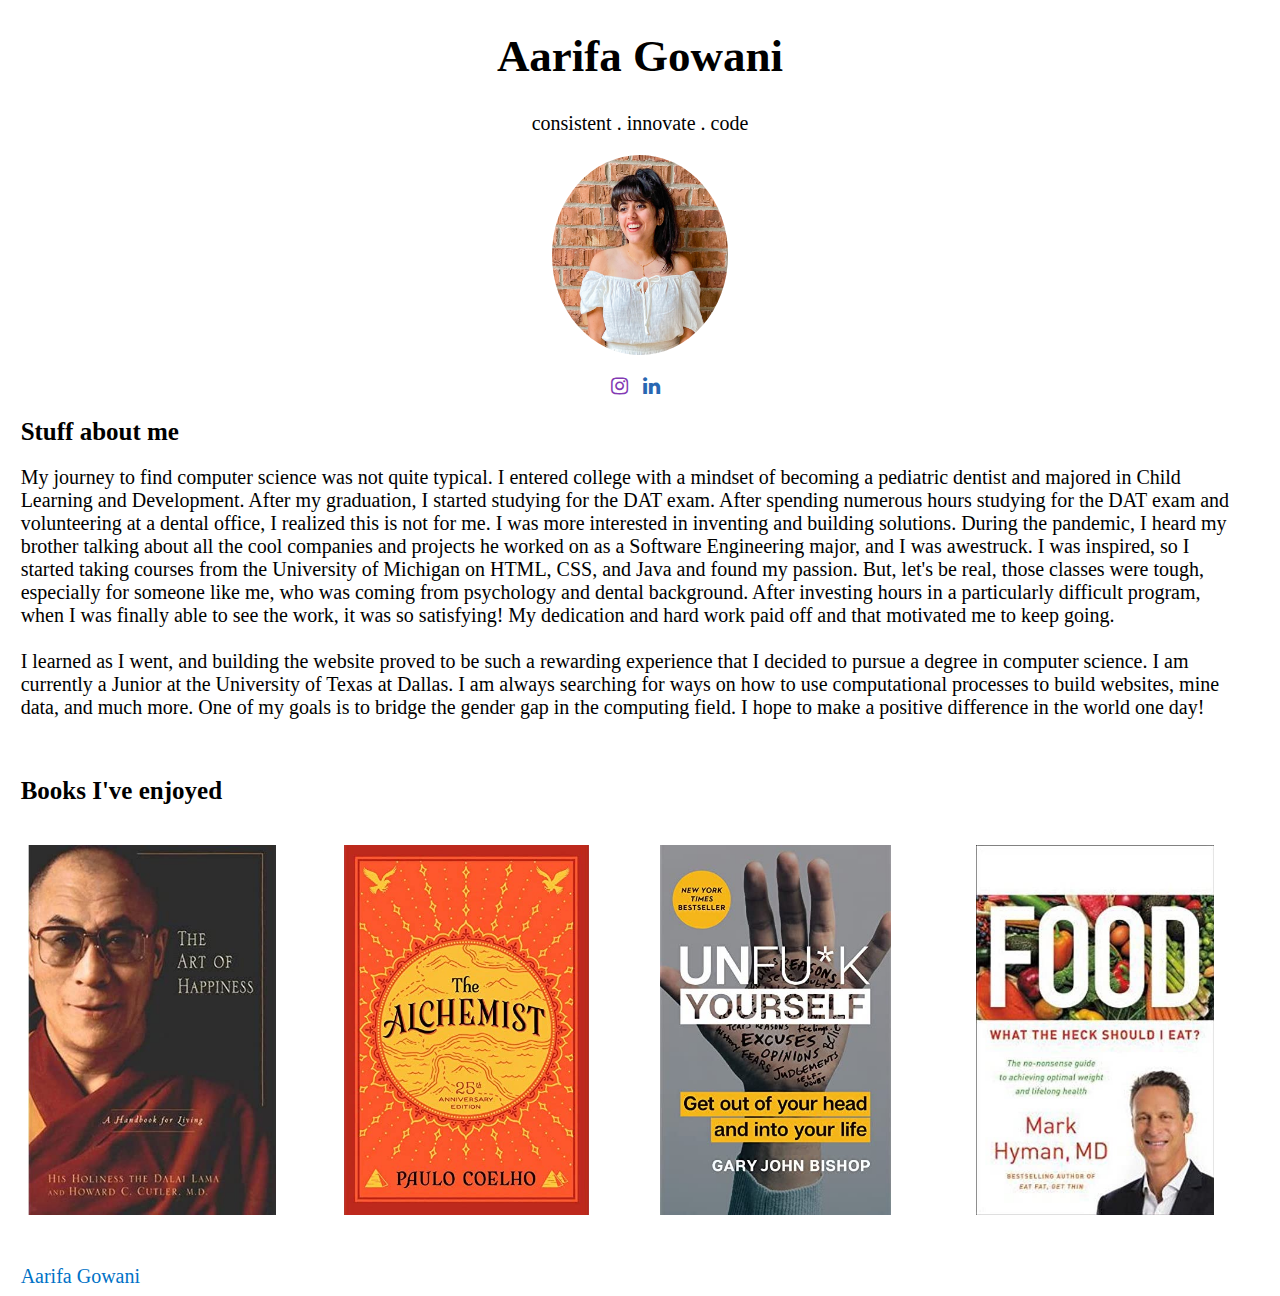
<file: index.html>
<!DOCTYPE html>
<html lang="en">

<head>
    <meta charset="UTF-8">
    <meta name="viewport" content="width=device-width, initial-scale=1.0">
    <link rel="stylesheet" href='css/style.css'>
    <link rel="stylesheet" href="https://cdnjs.cloudflare.com/ajax/libs/font-awesome/4.7.0/css/font-awesome.min.css">
</head>
<body>
    <header>
        <h1>
            Aarifa Gowani
        </h1>
        <p>
            consistent . innovate . code
        </p>
    </header>
    <div>
        <div class="clickable">
            <a href="resume.html" target="_blank">
                <img src="img/IMG_0662 2.JPG" alt="Aarifa" class="image">
                <div class="middle">
                    <div class="text"> Resume</div>
                </div>
            </a>
        </div>
        <p>
            <a href="http://www.instagram.com/aarifagowani" title="Instagram" aria-label="Instagram"
                class="instagram"><i class="fa fa-instagram"></i></a>
            <a href="https://www.linkedin.com/in/aarifa-gowani/" title="LinkedIn" aria-label="Linkedin"
                class="linkedin"><i class="fa fa-linkedin"></i></a><br>
        </p>
        <h2>
            Stuff about me
        </h2>
        <p>
            <div id="About">
                My journey to find computer science was not quite typical. I entered college with a mindset of becoming
                a pediatric dentist and majored in Child Learning and Development. After my graduation, I started
                studying for the DAT exam. After spending numerous hours studying for the DAT exam and volunteering at a
                dental office, I realized this is not for me. I was more interested in inventing and building solutions.
                During the pandemic, I heard my brother talking about all the cool companies and projects he worked on
                as a Software Engineering major, and I was awestruck. I was inspired, so I started taking courses from
                the University of Michigan on HTML, CSS, and Java and found my passion. But, let's be real, those
                classes were tough, especially for someone like me, who was coming from psychology and dental
                background. After investing hours in a particularly difficult program, when I was finally able to see
                the work, it was so satisfying! My dedication and hard work paid off and that motivated me to keep
                going. <br>
                <br>
                I learned as I went, and building the website proved to be such a rewarding experience that I decided to
                pursue a degree in computer science. I am currently a Junior at the University of Texas at Dallas. I am
                always searching for ways on how to use computational processes to build websites, mine data, and much
                more. One of my goals is to bridge the gender gap in the computing field. I hope to make a positive
                difference in the world one day!
            </div>
        </p>

        <br>

        <h3>
            Books I've enjoyed
        </h3>
        <div class="flex-container">
            <div> 
                <a href="https://www.amazon.com/Art-Happiness-10th-Anniversary-Handbook/dp/1594488894/ref=tmm_hrd_swatch_0?_encoding=UTF8&qid=1599686557&sr=8-1">
                    <img src="img/71zNTPjajaL.jpg" alt="Dalai Lama" title="Click me!" class="dalai">
                </a>
            </div>
            <div>
                <a href="https://www.amazon.com/Alchemist-Paulo-Coelho-ebook/dp/B00U6SFUSS/ref=tmm_kin_swatch_0?_encoding=UTF8&qid=&sr=">
                    <img src="img/18144590._SR1200,630_.jpg" alt="The alchemist" title="Click me!" class="alchemist">
                </a>
            </div>
            <div>
                <a href="https://www.amazon.com/Unfu-Yourself-Your-Head-into/dp/0062803832">
                    <img src="img/UNF*CK yourself.jpg" alt="UNF*CK YOURSELF" title="Click me!" class="yourself">
                </a>
            </div>
            <div>
                <a href="https://www.amazon.com/Food-What-Heck-Should-Eat/dp/0316338869">
                    <img src="img/food.jpg" alt="What the Heck should I eat?" title="Click me!" class="food">
                </a>
            </div>
        </div>

        <footer>
            <a href="mailto:aarifagowani@hotmail.com" title="Email me">Aarifa Gowani</a>
        </footer>
    </div>
</body>

</html>
</file>
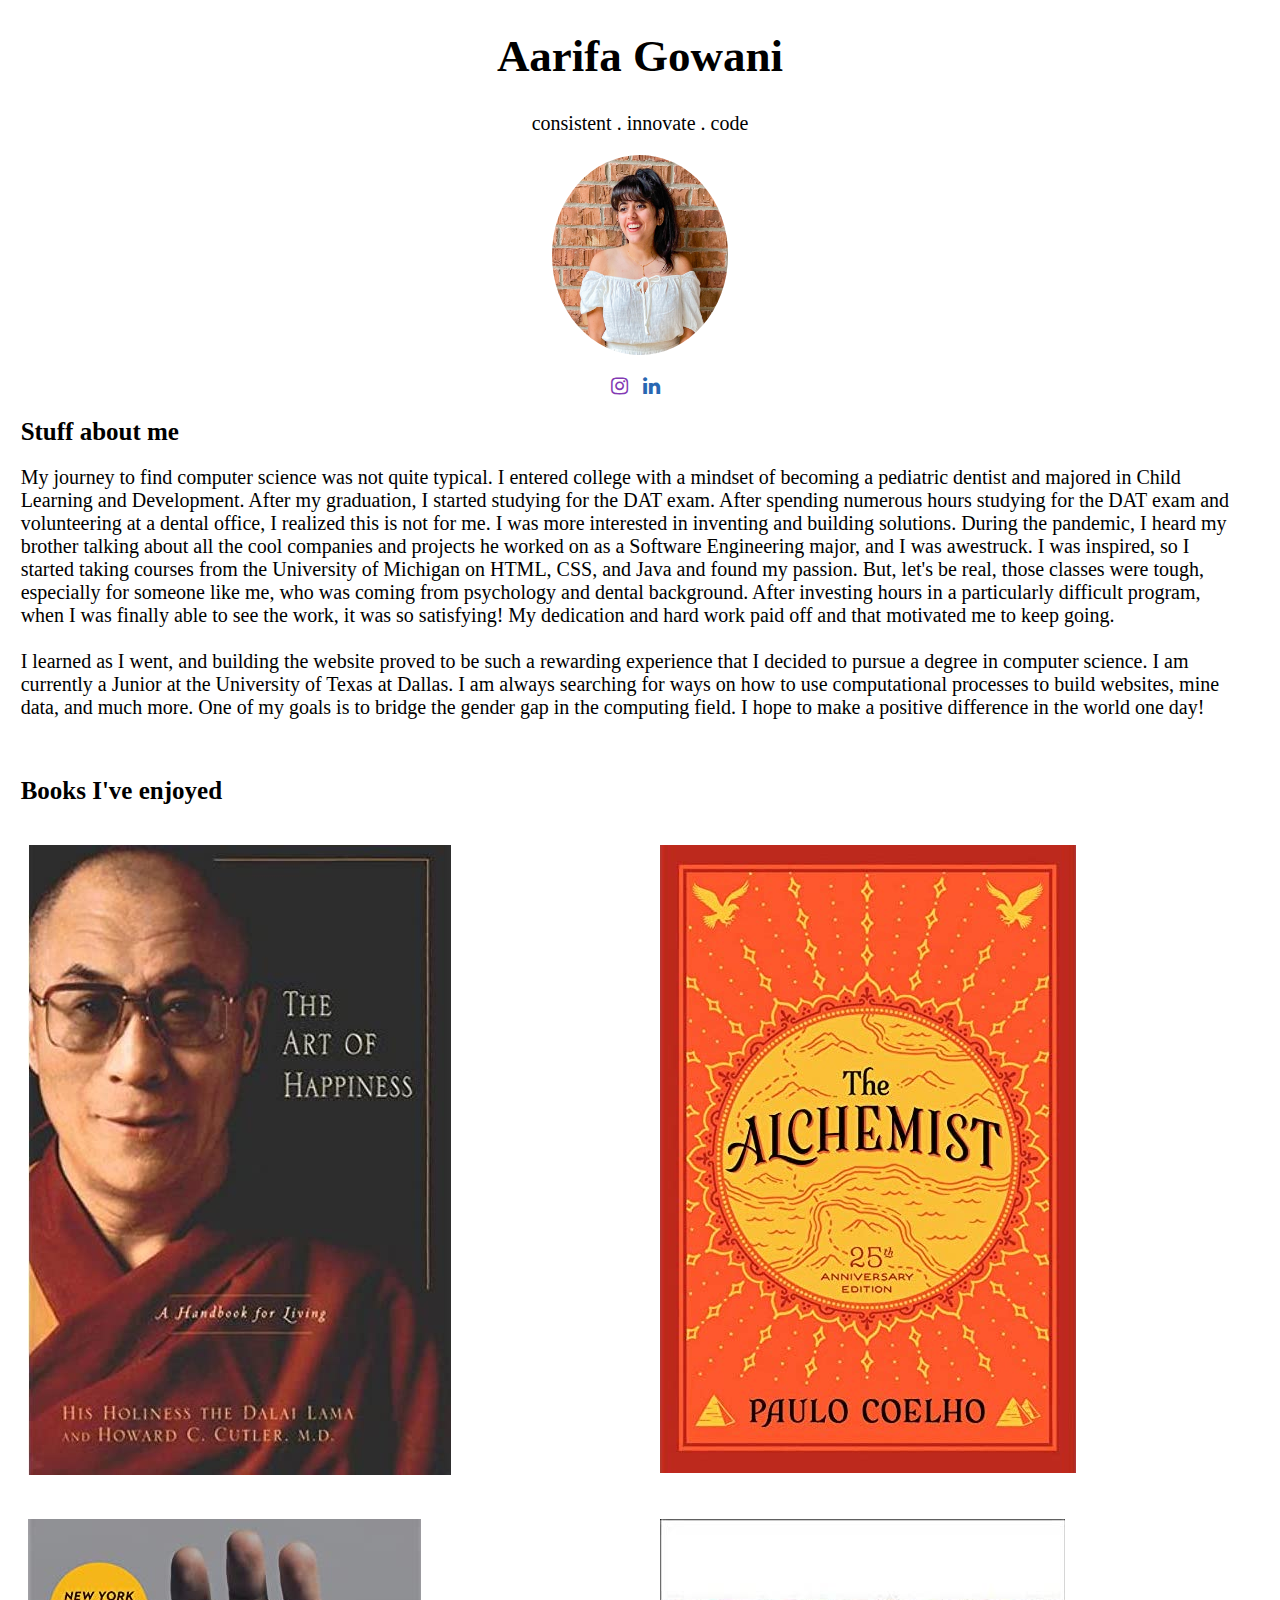
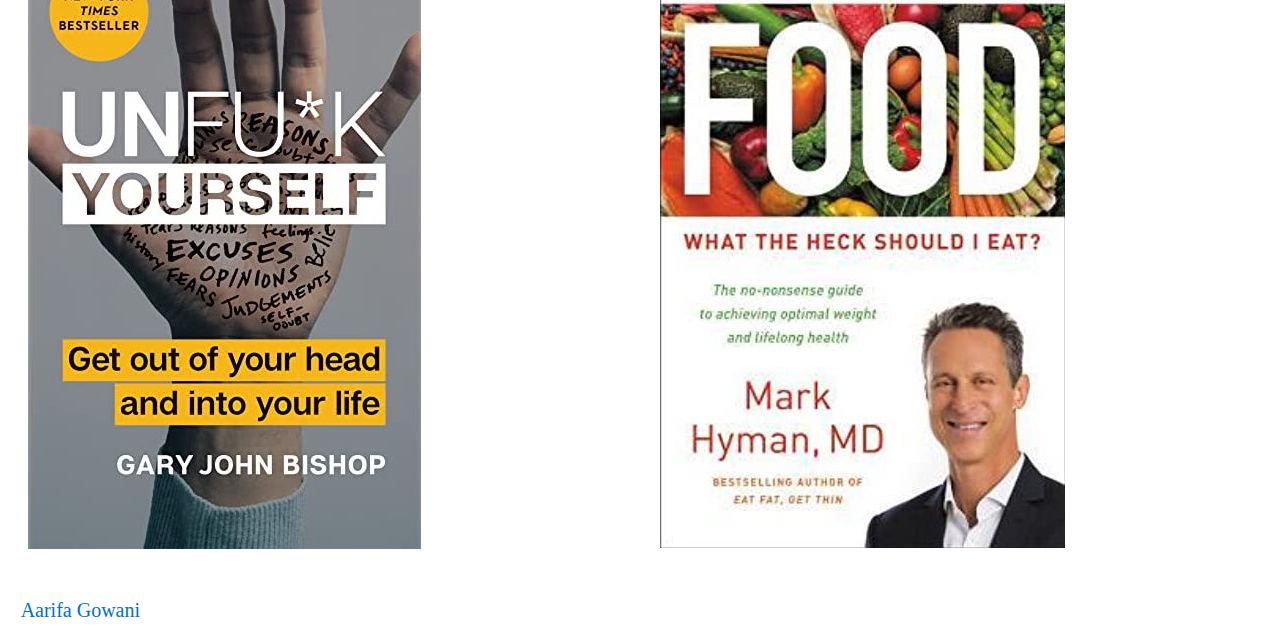
<file: about.html>
<!DOCTYPE html>
<html lang="en">
<head>
    <meta charset="UTF-8">
    <meta name="viewport" content="width=device-width, initial-scale=1.0">
    <link rel="stylesheet" href='css/style.css'>
    <link rel="stylesheet" href="https://cdnjs.cloudflare.com/ajax/libs/font-awesome/4.7.0/css/font-awesome.min.css">

</head>
<body>
    <header>
        <h1>
            Aarifa Gowani
        </h1>
        <p>
            consistent . innovate . code
        </p>
    </header>
    <div>
        <div class="clickable">
            <a href ="resume.html" target="_blank"> 
                <img src="img/IMG_0662 2.JPG" alt="Aarifa" class="image">
                <div class ="middle">
                    <div class ="text"> Resume</div>
                </div>
            </a>
        </div>
    <p>
        <a href="http://www.instagram.com/aarifagowani" title="Instagram" aria-label="Instagram" class= "instagram"><i class="fa fa-instagram"></i></a> 
        <a href="https://www.linkedin.com/in/aarifa-gowani/" title="LinkedIn" aria-label="Linkedin" class="linkedin"><i class="fa fa-linkedin"></i></a><br>
    </p>
    <h2>
        Stuff about me
    </h2>
    <p>
        <div id="About">
            My journey to find computer science was not quite typical. I entered college with a mindset of becoming a pediatric dentist and majored in Child Learning and Development. After my graduation, I started studying for the DAT exam. After spending numerous hours studying for the DAT exam and volunteering at a dental office, I realized this is not for me. I was more interested in inventing and building solutions. During the pandemic, I heard my brother talking about all the cool companies and projects he worked on as a Software Engineering major, and I was awestruck. I was inspired, so I started taking courses from the University of Michigan on HTML, CSS, and Java and found my passion. But, let's be real, those classes were tough, especially for someone like me, who was coming from psychology and dental background. After investing hours in a particularly difficult program, when I was finally able to see the work, it was so satisfying! My dedication and hard work paid off and that motivated me to keep going. <br>
            <br>
            I learned as I went, and building the website proved to be such a rewarding experience that I decided to pursue a degree in computer science. I am currently a Junior at the University of Texas at Dallas. I am always searching for ways on how to use computational processes to build websites, mine data, and much more. One of my goals is to bridge the gender gap in the computing field. I hope to make a positive difference in the world one day! 
        </div>
    </p>

    <br>

    <h3>
        Books I've enjoyed
    </h3>
    <div class="flex-container">
        <div><a href="https://www.amazon.com/Art-Happiness-10th-Anniversary-Handbook/dp/1594488894/ref=tmm_hrd_swatch_0?_encoding=UTF8&qid=1599686557&sr=8-1">
            <img src="img/71zNTPjajaL.jpg" alt="Dalai Lama" title="Click me!"></div>
        </a>
        <div><a href="https://www.amazon.com/Alchemist-Paulo-Coelho-ebook/dp/B00U6SFUSS/ref=tmm_kin_swatch_0?_encoding=UTF8&qid=&sr=">
            <img src="img/18144590._SR1200,630_.jpg" alt="The alchemist" title="Click me!"></div>
        </a>
        <div><a href="https://www.amazon.com/Unfu-Yourself-Your-Head-into/dp/0062803832">
            <img src="img/UNF*CK yourself.jpg" alt="UNF*CK YOURSELF" title="Click me!"></div>
        </a>
        <div><a href="https://www.amazon.com/Food-What-Heck-Should-Eat/dp/0316338869">
            <img src="img/food.jpg" alt="What the Heck should I eat?" title="Click me!"></div>
        </a>
    </div>
    
    <footer>
        <a href="mailto:aarifagowani@hotmail.com" title="Email me">Aarifa Gowani</a>
    </footer>
</body>
</html>
</file>
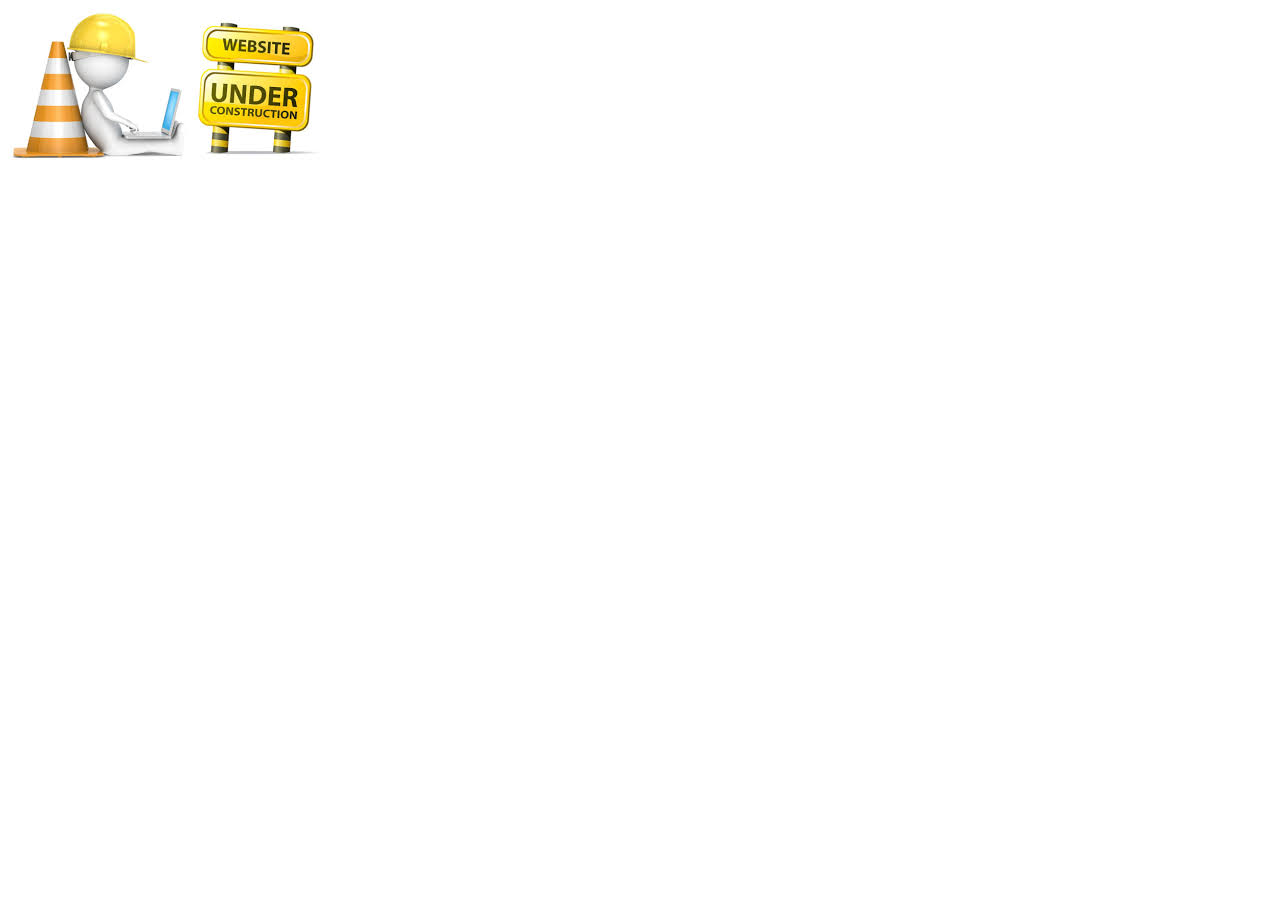
<file: resume.html>
<!DOCTYPE html>
<html lang="en">
<head>
    <meta charset="UTF-8">
    <meta name="viewport" content="width=device-width, initial-scale=1.0">
    <title>Resume</title>
    <link rel="stylesheet" href="css/style.css">

</head>
<body>
    <img src="img/contruction.jpg" class="contruction" alt="underconstruction"> 
</body>
</html>
</file>
<file: css/style.css>
h1 {
    text-align: center;
    color: black;
    background-color: white;
    font-size: 45px;
}
.clickable {
    position: relative;
    width: 28%;
    display: block;
    margin-left: auto;
    margin-right: auto;
}

/* resize the shape of the image to round */
.image {
    opacity: 1;
    margin-left: auto;
    margin-right: auto;
    border-radius: 50%;
    display: block;
    height: 200px;
    width: 50%;
    overflow: hidden; 
    transition: .5s ease;
}
.middle {
    transition: .5s ease;
    opacity: 0;
    position: absolute;
    top: 50%;
    left: 50%;
    transform: translate(-50%, -50%);
    -ms-transform: translate(-50%, -50%)
}
.clickable:hover .image {
    opacity: 0.3;
}
.clickable:hover .middle {
    opacity: 1;
}
/* Change the resume clickable text */
.text {
    background-color: black;
    color: white;
    font-size: 19px;
    padding: 9px;
    font-family: Cambria, Cochin, Georgia, Times, 'Times New Roman', serif;
}

p{
    font-family: Cambria, Cochin, Georgia, Times, 'Times New Roman', serif;
    text-align: center;
    color: black;
    font-size: 20px;
}
a.linkedin{
    margin-right: 10px;
    text-decoration: none;
    color: #2867B2;
}
h2{
    text-align: left;
    margin: 20px;
    font-family: Cambria, Cochin, Georgia, Times, 'Times New Roman', serif;
    font-size: 25px;
    margin-right: 3%;
    margin-left: 1%;
}

#About{
    text-align: left;
    margin: 20px;
    margin-right: 3%;
    margin-left: 1%;
    font-family: Cambria, Cochin, Georgia, Times, 'Times New Roman', serif;
    font-size: 20px;
}

a:visited, a:hover, a:focus {
    text-decoration: none;
}

a.instagram {
    margin-right: 10px;
    text-decoration: none;
    color: #833AB4;
}
a[title~="Email"] {
    margin-right: 10px;
    text-decoration: none;
    color: #0072C6;
}
.download {
    font-family: Cambria, Cochin, Georgia, Times, 'Times New Roman', serif;
    text-align: center;
    color: black;
    font-size: 20px; 
}
a.pdf {
    margin-right: 10px;
    text-decoration: none;
    color: #ff000d;
    font-size: xx-large;
}
h3{
    text-align: left;
    margin: 20px;
    font-family: Cambria, Cochin, Georgia, Times, 'Times New Roman', serif;
    font-size: 25px;
    margin-right: 3%;
    margin-left: 1%;
}
.flex-container {
    display: flex;
    flex-direction: row;
    flex-wrap: wrap;
}

.flex-container div {
    flex: 1;
    padding: 20px; /* don't change the padding */
}
/* books picture size */
.dalai, .alchemist, .yourself, .food{
    height: 370px;
}

footer{
    clear: both;
    margin-top: 2%;
    font-family: Cambria, Cochin, Georgia, Times, 'Times New Roman', serif;
    margin-right: 3%;
    margin-left: 1%;
    font-size: 20px;
}
</file>
